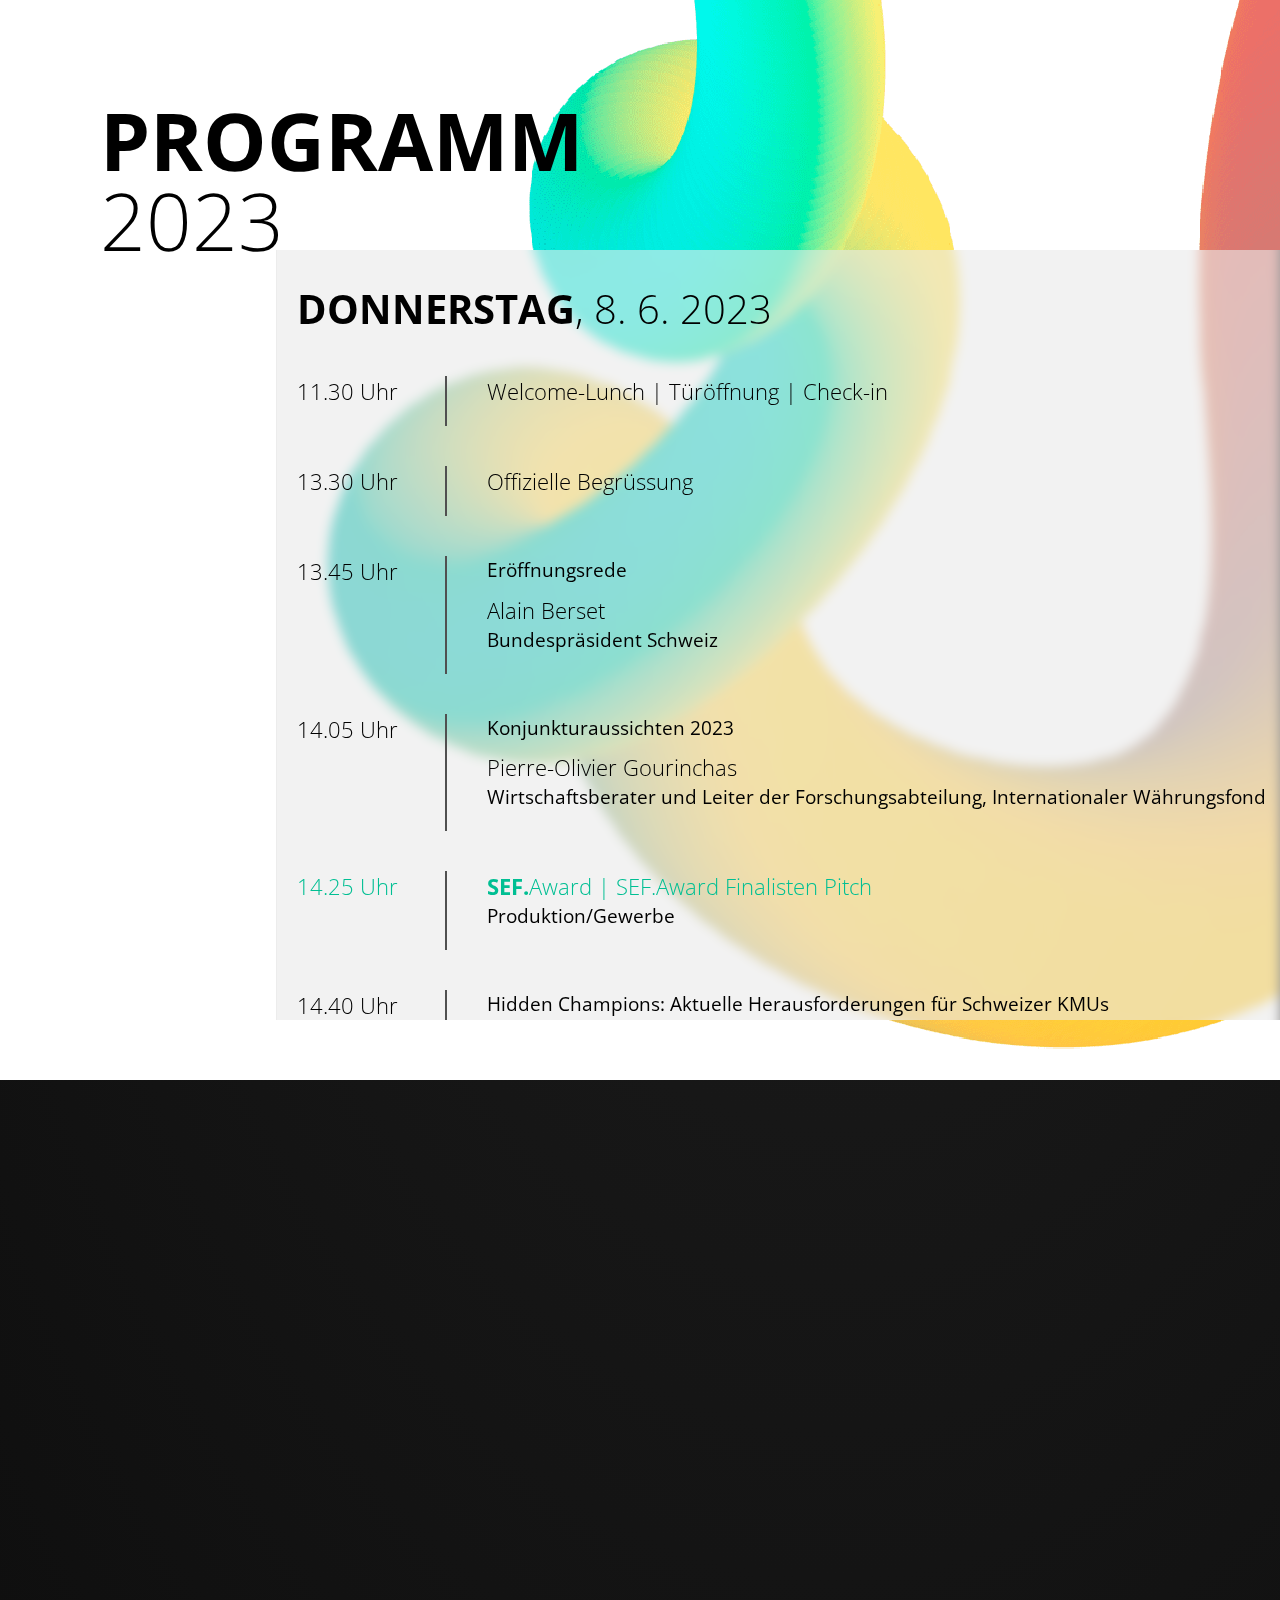
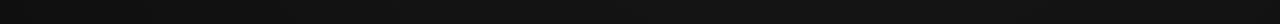
<file: index.html>
<html lang="en">
<head>
    <meta http-equiv="refresh" content="0; url='https://peppergrinder.github.io/SEF-2023/program_anim_01.html'" />
    <title>redirect to https://peppergrinder.github.io/SEF-2023/program_anim_01.html</title>
</head>
<body>
    
</body>
</html>
</file>
